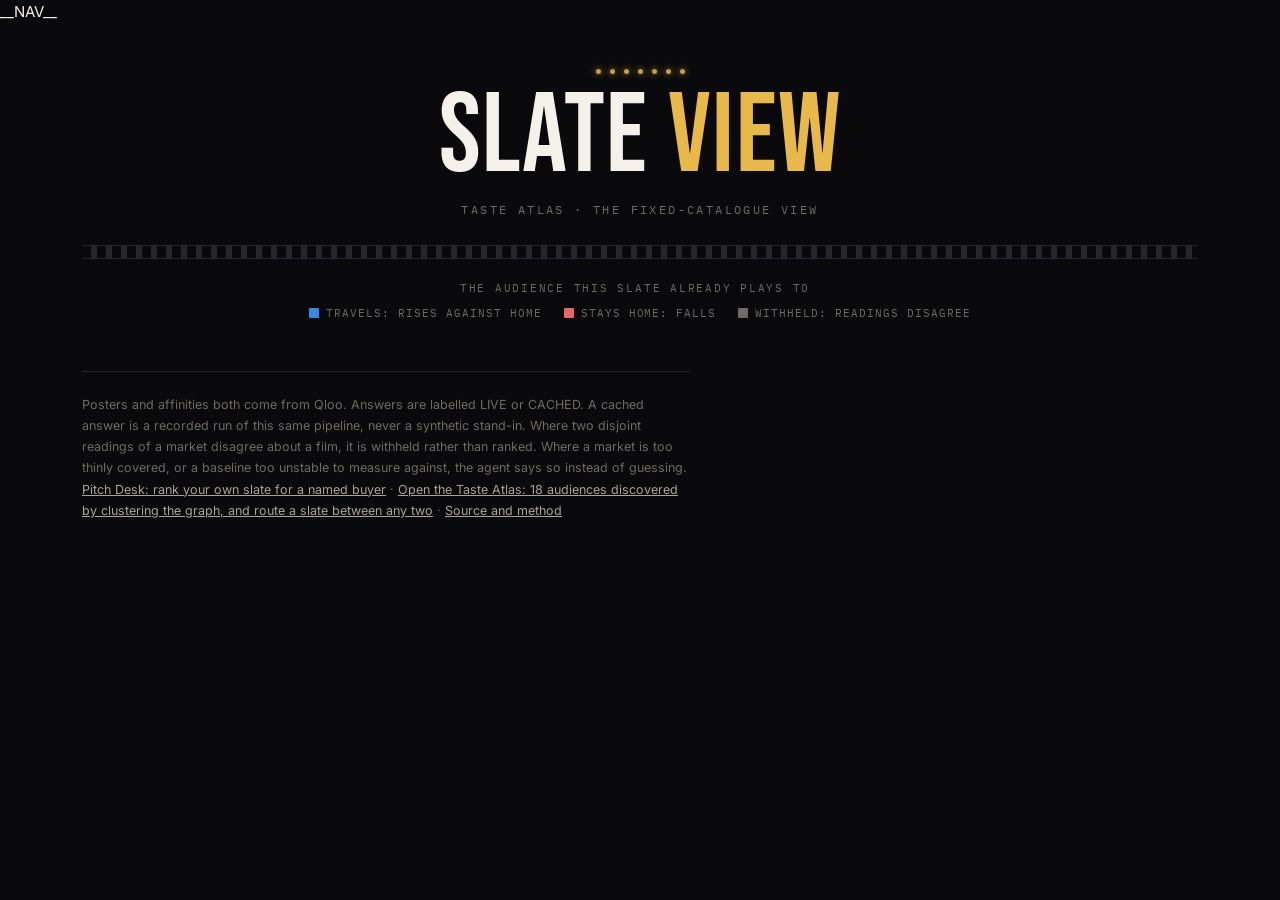
<file: app/index.html>
<!doctype html><meta charset="utf-8">
<meta name="viewport" content="width=device-width,initial-scale=1,viewport-fit=cover">
<title>the Slate view</title>
<link rel="preconnect" href="https://fonts.googleapis.com">
<link rel="preconnect" href="https://fonts.gstatic.com" crossorigin>
<link href="https://fonts.googleapis.com/css2?family=Bebas+Neue&family=IBM+Plex+Mono:wght@400;500&family=Inter:wght@400;500;600&display=swap" rel="stylesheet">
<style>
:root{
  color-scheme:dark;
  --screen:#0a0a0c;        /* the house lights are down */
  --seat:#141419;
  --seat-2:#1c1c23;
  --ink:#f4f1ea;
  --ink-2:#a9a49a;
  --ink-3:#6f6b64;
  --rule:#26262e;
  --bulb:#e8b84b;          /* marquee amber */
  --pos:#3987e5;           /* validated diverging pair, dark steps */
  --neg:#e66767;
  --display:"Bebas Neue",Impact,"Haettenschweiler",sans-serif;
  --sans:Inter,ui-sans-serif,-apple-system,BlinkMacSystemFont,sans-serif;
  --mono:"IBM Plex Mono",ui-monospace,SFMono-Regular,Menlo,monospace;
}
*{box-sizing:border-box}
html{-webkit-text-size-adjust:100%}
body{margin:0;overflow-x:hidden;background:var(--screen);color:var(--ink);
  font:400 15px/1.55 var(--sans);-webkit-font-smoothing:antialiased}
.wrap{width:100%;max-width:1180px;margin:0 auto;padding:0 clamp(14px,3.5vw,32px) 90px}

/* ---------- marquee ---------- */
.marquee{padding:clamp(26px,5vw,46px) 0 0;text-align:center}
.bulbs{display:flex;justify-content:center;gap:9px;margin-bottom:16px}
.bulbs i{width:5px;height:5px;border-radius:50%;background:var(--bulb);
  box-shadow:0 0 7px var(--bulb);opacity:.85}
h1{font:400 clamp(52px,12vw,112px)/0.86 var(--display);letter-spacing:.012em;
  margin:0;color:var(--ink);text-transform:uppercase}
h1 span{color:var(--bulb)}
.tagline{font:400 12px/1.5 var(--mono);letter-spacing:.2em;text-transform:uppercase;
  color:var(--ink-3);margin:14px 0 0}
.strip{height:14px;margin:26px 0 0;border-top:1px solid var(--rule);
  border-bottom:1px solid var(--rule);
  background:repeating-linear-gradient(90deg,transparent 0 9px,var(--rule) 9px 15px)}

/* ---------- picker ---------- */
.pickrow{display:flex;align-items:center;justify-content:center;gap:10px;
  flex-wrap:wrap;margin:24px 0 8px}
.picklabel{font:400 11px/1 var(--mono);letter-spacing:.16em;text-transform:uppercase;
  color:var(--ink-3)}
button{font:400 20px/1 var(--display);letter-spacing:.05em;padding:9px 17px 7px;
  border:1px solid var(--rule);background:var(--seat);color:var(--ink-2);
  cursor:pointer;border-radius:2px;transition:.14s}
button:hover{color:var(--ink);border-color:var(--bulb)}
button[aria-pressed=true]{background:var(--bulb);color:#140f02;border-color:var(--bulb)}
button:focus-visible{outline:2px solid var(--bulb);outline-offset:3px}

.legendrow{display:flex;justify-content:center;gap:22px;flex-wrap:wrap;
  margin:14px 0 2px;font:400 11px/1 var(--mono);letter-spacing:.09em;
  text-transform:uppercase;color:var(--ink-3)}
.legendrow .key{display:inline-flex;align-items:center;gap:7px}
.sw{width:10px;height:10px;border-radius:1px;display:inline-block}
.sw.up{background:var(--pos)} .sw.down{background:var(--neg)}
.sw.muted{background:var(--ink-3)}

/* ---------- run bar ---------- */
.runbar{display:flex;align-items:center;justify-content:center;gap:14px;
  flex-wrap:wrap;font:400 11.5px/1 var(--mono);color:var(--ink-3);
  letter-spacing:.08em;text-transform:uppercase;margin:16px 0 4px}
.badge{padding:5px 9px;border:1px solid currentColor;border-radius:2px}
.badge.LIVE{color:var(--pos)}
.badge.CACHED{color:var(--bulb)}
.badge.UNAVAILABLE{color:var(--ink-3)}
.note{max-width:74ch;margin:14px auto 0;text-align:center;color:var(--ink-2);
  font-size:14px;line-height:1.6}

/* ---------- market row ---------- */
.row-head{display:flex;align-items:baseline;gap:14px;flex-wrap:wrap;
  margin:38px 0 4px}
.row-head h2{font:400 clamp(28px,4.4vw,42px)/1 var(--display);letter-spacing:.02em;
  margin:0;text-transform:uppercase}
.row-meta{font:400 11px/1 var(--mono);color:var(--ink-3);letter-spacing:.08em;
  text-transform:uppercase}
.rail{display:grid;grid-auto-flow:column;grid-auto-columns:clamp(124px,17vw,168px);
  gap:clamp(10px,1.6vw,18px);overflow-x:auto;padding:16px 2px 8px;
  scroll-snap-type:x proximity;scrollbar-width:thin}
.rail::-webkit-scrollbar{height:6px}
.rail::-webkit-scrollbar-thumb{background:var(--rule);border-radius:3px}
.card{scroll-snap-align:start;position:relative;text-decoration:none;color:inherit}
.poster{position:relative;aspect-ratio:2/3;background:var(--seat-2);
  border:1px solid var(--rule);border-radius:3px;overflow:hidden;
  transition:transform .16s ease,border-color .16s ease}
.card:hover .poster{transform:translateY(-4px) scale(1.022);border-color:var(--ink-3)}
.poster img{width:100%;height:100%;object-fit:cover;display:block}
.poster .fallback{position:absolute;inset:0;display:grid;place-items:center;
  padding:10px;text-align:center;font:400 17px/1.05 var(--display);
  letter-spacing:.03em;color:var(--ink-3);text-transform:uppercase}
.verdict{position:absolute;top:7px;right:7px;padding:4px 7px;border-radius:2px;
  font:500 12px/1 var(--mono);backdrop-filter:blur(3px);
  background:rgba(5,5,7,.78);border:1px solid currentColor}
.verdict.up{color:var(--pos)}
.verdict.down{color:var(--neg)}
.poster::after{content:"";position:absolute;left:0;right:0;bottom:0;height:34px;
  background:linear-gradient(to top,rgba(5,5,7,.8),transparent);pointer-events:none}
.bar{position:absolute;left:0;bottom:0;height:4px;z-index:2}
.bar.up{background:var(--pos)}
.bar.down{background:var(--neg)}
.cap{margin-top:8px;font-size:12.5px;line-height:1.3;color:var(--ink-2)}
.card.muted .poster{filter:grayscale(1) brightness(.5)}
.card.muted .cap{color:var(--ink-3);text-decoration:line-through;
  text-decoration-color:var(--ink-3)}
.ribbon{position:absolute;top:9px;left:-30px;transform:rotate(-45deg);
  background:var(--ink-3);color:var(--screen);font:500 9px/1 var(--mono);
  letter-spacing:.14em;padding:4px 34px;text-transform:uppercase}

/* ---------- refusal ---------- */
.refusal{border:1px solid var(--bulb);border-radius:3px;padding:26px 28px;
  margin:34px 0;background:linear-gradient(180deg,rgba(232,184,75,.07),transparent)}
.refusal h2{font:400 clamp(30px,5vw,44px)/1 var(--display);letter-spacing:.02em;
  margin:0 0 12px;color:var(--bulb);text-transform:uppercase}
.refusal p{margin:0;color:var(--ink-2);font-size:15px;max-width:72ch;line-height:1.65}

/* ---------- back matter ---------- */
.backmatter{margin-top:52px;border-top:1px solid var(--rule);padding-top:22px}
details{margin-top:14px}
summary{display:inline-block;cursor:pointer;font:400 11px/1 var(--mono);
  letter-spacing:.14em;text-transform:uppercase;color:var(--ink-3)}
summary:hover{color:var(--bulb)}
summary:focus-visible{outline:2px solid var(--bulb);outline-offset:3px}
ol.trace{list-style:none;margin:16px 0 0;padding:0;counter-reset:s}
ol.trace li{display:grid;grid-template-columns:30px 1fr;gap:14px;padding-bottom:14px;
  counter-increment:s}
ol.trace li::before{content:counter(s,decimal-leading-zero);
  font:400 11px/1.6 var(--mono);color:var(--ink-3)}
.act{font:400 15px/1.2 var(--display);letter-spacing:.06em;text-transform:uppercase;
  color:var(--ink)}
.why{font-size:13.5px;color:var(--ink-2);margin-top:3px;max-width:70ch}
.passed{font:400 11.5px/1.5 var(--mono);color:var(--ink-3);margin-top:4px}
table{width:100%;border-collapse:collapse;font:400 12px/1.5 var(--mono);margin-top:12px}
details>table{display:block;overflow-x:auto}
th{text-align:left;font-weight:500;color:var(--ink-3);font-size:10px;
  letter-spacing:.12em;text-transform:uppercase;padding:7px 12px 7px 0;
  border-bottom:1px solid var(--rule)}
td{padding:7px 12px 7px 0;border-bottom:1px solid var(--rule);color:var(--ink-2)}
td.num,th.num{text-align:right;padding-right:0}
.skel{aspect-ratio:2/3;background:linear-gradient(90deg,var(--seat) 25%,
  var(--seat-2) 37%,var(--seat) 63%);background-size:400% 100%;
  animation:sh 1.4s ease infinite;border-radius:3px}
@keyframes sh{0%{background-position:100% 0}100%{background-position:0 0}}
@media (prefers-reduced-motion:reduce){.skel{animation:none}
  .card:hover .poster{transform:none}}
footer{margin-top:40px;color:var(--ink-3);font-size:12.5px;line-height:1.7;
  max-width:76ch}
footer a{color:var(--ink-2)}

/* ---------- shared nav ---------- */
.topnav{position:sticky;top:0;z-index:20;display:flex;align-items:center;
  justify-content:center;gap:clamp(10px,2.5vw,26px);flex-wrap:wrap;
  padding:11px clamp(14px,3.5vw,32px);background:rgba(10,10,12,.86);
  backdrop-filter:blur(8px);border-bottom:1px solid var(--rule)}
.topnav .mark{font:400 19px/1 var(--display);letter-spacing:.06em;
  text-transform:uppercase;color:var(--ink);margin-right:4px}
.topnav .mark b{color:var(--bulb);font-weight:400}
/* The wordmark is a link, so it must not pick up the small mono styling
   the other nav links use, and it needs its own hover cue. */
a.mark{text-decoration:none;border-bottom:0!important;padding:0!important}
a.mark:hover{color:var(--ink)}
a.mark:hover b{filter:brightness(1.18)}
a.mark:focus-visible{outline:2px solid var(--bulb);outline-offset:3px}
.topnav a{font:400 11px/1 var(--mono);letter-spacing:.13em;text-transform:uppercase;
  color:var(--ink-3);text-decoration:none;padding:6px 2px;border-bottom:1px solid transparent}
.topnav a:hover{color:var(--ink)}
.topnav a[aria-current=page]{color:var(--ink);border-bottom-color:var(--bulb)}
.topnav .spacer{flex:1 1 0;min-width:0}
@media (max-width:620px){.topnav{gap:12px}.topnav .spacer{display:none}}
</style>

__NAV__

<div class="wrap">
  <header class="marquee">
    <div class="bulbs"><i></i><i></i><i></i><i></i><i></i><i></i><i></i></div>
    <h1>Slate <span>View</span></h1>
    <p class="tagline">Taste Atlas &middot; the fixed-catalogue view</p>
    <div class="strip"></div>
  </header>

  <div class="pickrow">
    <span class="picklabel">The audience this slate already plays to</span>
    <span id="controls"></span>
  </div>

  <div class="legendrow" id="legend">
    <span class="key"><i class="sw up"></i>travels: rises against home</span>
    <span class="key"><i class="sw down"></i>stays home: falls</span>
    <span class="key"><i class="sw muted"></i>withheld: readings disagree</span>
  </div>
  <div id="out"></div>

  <footer class="backmatter">
    Posters and affinities both come from Qloo. Answers are labelled LIVE or
    CACHED. A cached answer is a recorded run of this same pipeline, never a
    synthetic stand-in. Where two disjoint readings of a market disagree about
    a film, it is withheld rather than ranked. Where a market is too thinly
    covered, or a baseline too unstable to measure against, the agent says so
    instead of guessing.
    <br><a href="/pitch">Pitch Desk: rank your own slate for a named buyer</a>
    &middot; <a href="/">Open the Taste Atlas: 18 audiences discovered by clustering
    the graph, and route a slate between any two</a>
    &middot; <a href="https://github.com/4KInc/travels-well">Source and method</a>
  </footer>
</div>

<script>
const PRESETS = __PRESETS__;
const controls = document.getElementById('controls');
const out = document.getElementById('out');
const el = (t,c,x) => { const e=document.createElement(t);
  if(c) e.className=c; if(x!==undefined) e.textContent=x; return e; };
const fmt = v => (v>=0?'+':'−') + Math.abs(v).toFixed(2);

PRESETS.forEach(p => {
  const b = el('button', null, p.label);
  b.setAttribute('aria-pressed','false'); b.dataset.id = p.id;
  b.onclick = () => run(p,b);
  controls.appendChild(b);
});

function skeleton(){
  out.innerHTML = '';
  const h = el('div','row-head'); h.appendChild(el('h2',null,'Reading each market twice'));
  out.appendChild(h);
  const rail = el('div','rail');
  for(let i=0;i<7;i++) rail.appendChild(el('div','skel'));
  out.appendChild(rail);
}

function run(p, btn){
  [...controls.children].forEach(c=>c.setAttribute('aria-pressed','false'));
  btn.setAttribute('aria-pressed','true');
  skeleton();
  fetch('/api/run?preset='+encodeURIComponent(p.id))
    .then(r=>r.json()).then(d=>render(d,p))
    .catch(e=>{ out.innerHTML=''; out.appendChild(el('p','note','Could not reach the server: '+e)); });
}

function posterCard(item, kind){
  // kind: 'up' | 'down' | 'muted'
  const c = el('div','card' + (kind==='muted' ? ' muted' : ''));
  const box = el('div','poster');
  if(item.image){
    const img = new Image();
    img.src = item.image; img.alt = item.title; img.loading = 'lazy';
    img.onerror = () => { img.remove(); box.appendChild(el('div','fallback',item.title)); };
    box.appendChild(img);
  } else {
    box.appendChild(el('div','fallback',item.title));
  }
  if(kind==='muted'){
    box.appendChild(el('div','ribbon','withheld'));
  } else {
    box.appendChild(el('div','verdict '+kind, fmt(item.shift)));
    // The chip carries the number only; the legend above says what the
    // colours mean, so the poster does not repeat it twenty times.
    const bar = el('div','bar '+kind);
    bar.style.width = Math.round(Math.min(Math.abs(item.shift),1)*100)+'%';
    box.appendChild(bar);
  }
  c.appendChild(box);
  c.appendChild(el('div','cap',item.title));
  c.title = item.title + (kind==='muted' ? ': two readings disagree, withheld'
    : ': ' + fmt(item.shift) + ' against home');
  return c;
}

function rail(items, kind){
  const r = el('div','rail');
  items.forEach(i => r.appendChild(posterCard(i, kind)));
  return r;
}

function marketBlock(m){
  const frag = document.createDocumentFragment();
  const head = el('div','row-head');
  head.appendChild(el('h2',null,m.market));
  head.appendChild(el('span','row-meta',
    m.compared_on + ' films · readings agree ' +
    (m.anchor_agreement==null?'n/a':m.anchor_agreement.toFixed(2))));
  frag.appendChild(head);

  const ranked = [...(m.travels||[]), ...(m.does_not_travel||[])]
    .sort((a,b)=>b.shift-a.shift);
  if(ranked.length){
    const r = el('div','rail');
    ranked.forEach(i => r.appendChild(posterCard(i, i.shift>=0?'up':'down')));
    frag.appendChild(r);
  }
  if(m.uncertain && m.uncertain.length){
    const h = el('div','row-head');
    h.appendChild(el('span','row-meta','Evidence unstable, withheld ('+m.uncertain.length+')'));
    frag.appendChild(h);
    frag.appendChild(rail(m.uncertain,'muted'));
  }
  if(ranked.length){
    const d = el('details');
    d.appendChild(el('summary',null,'Table view'));
    const tb = el('table');
    tb.innerHTML = '<thead><tr><th>Film</th><th>Verdict</th>'+
      '<th class="num">Shift vs home</th></tr></thead>';
    const body = el('tbody');
    ranked.forEach(i=>{
      const tr = el('tr');
      tr.appendChild(el('td',null,i.title));
      tr.appendChild(el('td',null,i.shift>=0?'Travels':'Stays home'));
      tr.appendChild(el('td','num',fmt(i.shift)));
      body.appendChild(tr);
    });
    tb.appendChild(body); d.appendChild(tb); frag.appendChild(d);
  }
  return frag;
}

function render(d,p){
  out.innerHTML='';
  const bar = el('div','runbar');
  bar.appendChild(el('span','badge '+(d.source||''), d.source||'?'));
  if(d.home_market) bar.appendChild(el('span',null,'home · '+d.home_market));
  const ev = d.evidence && d.evidence.summary;
  if(ev) bar.appendChild(el('span',null, ev.calls+' qloo calls'));
  out.appendChild(bar);
  if(p.note) out.appendChild(el('p','note',p.note));
  if(d.disclosure) out.appendChild(el('p','note',d.disclosure));

  if(d.aborted){
    const r = el('div','refusal');
    r.appendChild(el('h2',null,'No verdict offered'));
    r.appendChild(el('p',null,d.aborted));
    out.appendChild(r);
  }
  (d.markets||[]).forEach(m => out.appendChild(marketBlock(m)));
  Object.entries(d.abstained||{}).forEach(([mk,why])=>{
    const r = el('div','refusal');
    r.appendChild(el('h2',null,mk.split(',')[0]+': abstained'));
    r.appendChild(el('p',null,why));
    out.appendChild(r);
  });

  if(d.steps && d.steps.length){
    const back = el('div','backmatter');
    const det = el('details');
    det.appendChild(el('summary',null,'How it decided ('+d.steps.length+' steps)'));
    const ol = el('ol','trace');
    d.steps.forEach(s=>{
      const li = el('li'); const b = el('div');
      b.appendChild(el('div','act', s.action.replace(/_/g,' ')));
      b.appendChild(el('div','why', s.reason));
      if(s.rejected && s.rejected.length)
        b.appendChild(el('div','passed','passed over: '+s.rejected.join(', ')));
      li.appendChild(b); ol.appendChild(li);
    });
    det.appendChild(ol); back.appendChild(det);
    if(d.evidence && d.evidence.calls){
      const ed = el('details');
      ed.appendChild(el('summary',null,'Evidence: every call behind these numbers ('+d.evidence.calls.length+')'));
      const tb = el('table');
      tb.innerHTML = '<thead><tr><th>#</th><th>Endpoint</th><th>Market</th>'+
        '<th>Anchors</th><th class="num">Results</th></tr></thead>';
      const body = el('tbody');
      d.evidence.calls.forEach(cl=>{
        const tr = el('tr');
        tr.appendChild(el('td',null,cl.id));
        tr.appendChild(el('td',null,cl.path));
        tr.appendChild(el('td',null,(cl.params&&cl.params._market)||'n/a'));
        tr.appendChild(el('td',null,(cl.params&&cl.params._anchor_set)||'n/a'));
        tr.appendChild(el('td','num',cl.results));
        body.appendChild(tr);
      });
      tb.appendChild(body); ed.appendChild(tb); back.appendChild(ed);
    }
    out.appendChild(back);
  }
}

const want = new URLSearchParams(location.search).get('preset');
const first = [...controls.children].find(c=>c.dataset.id===want) || controls.children[0];
if(first) first.click();
</script>
</file>
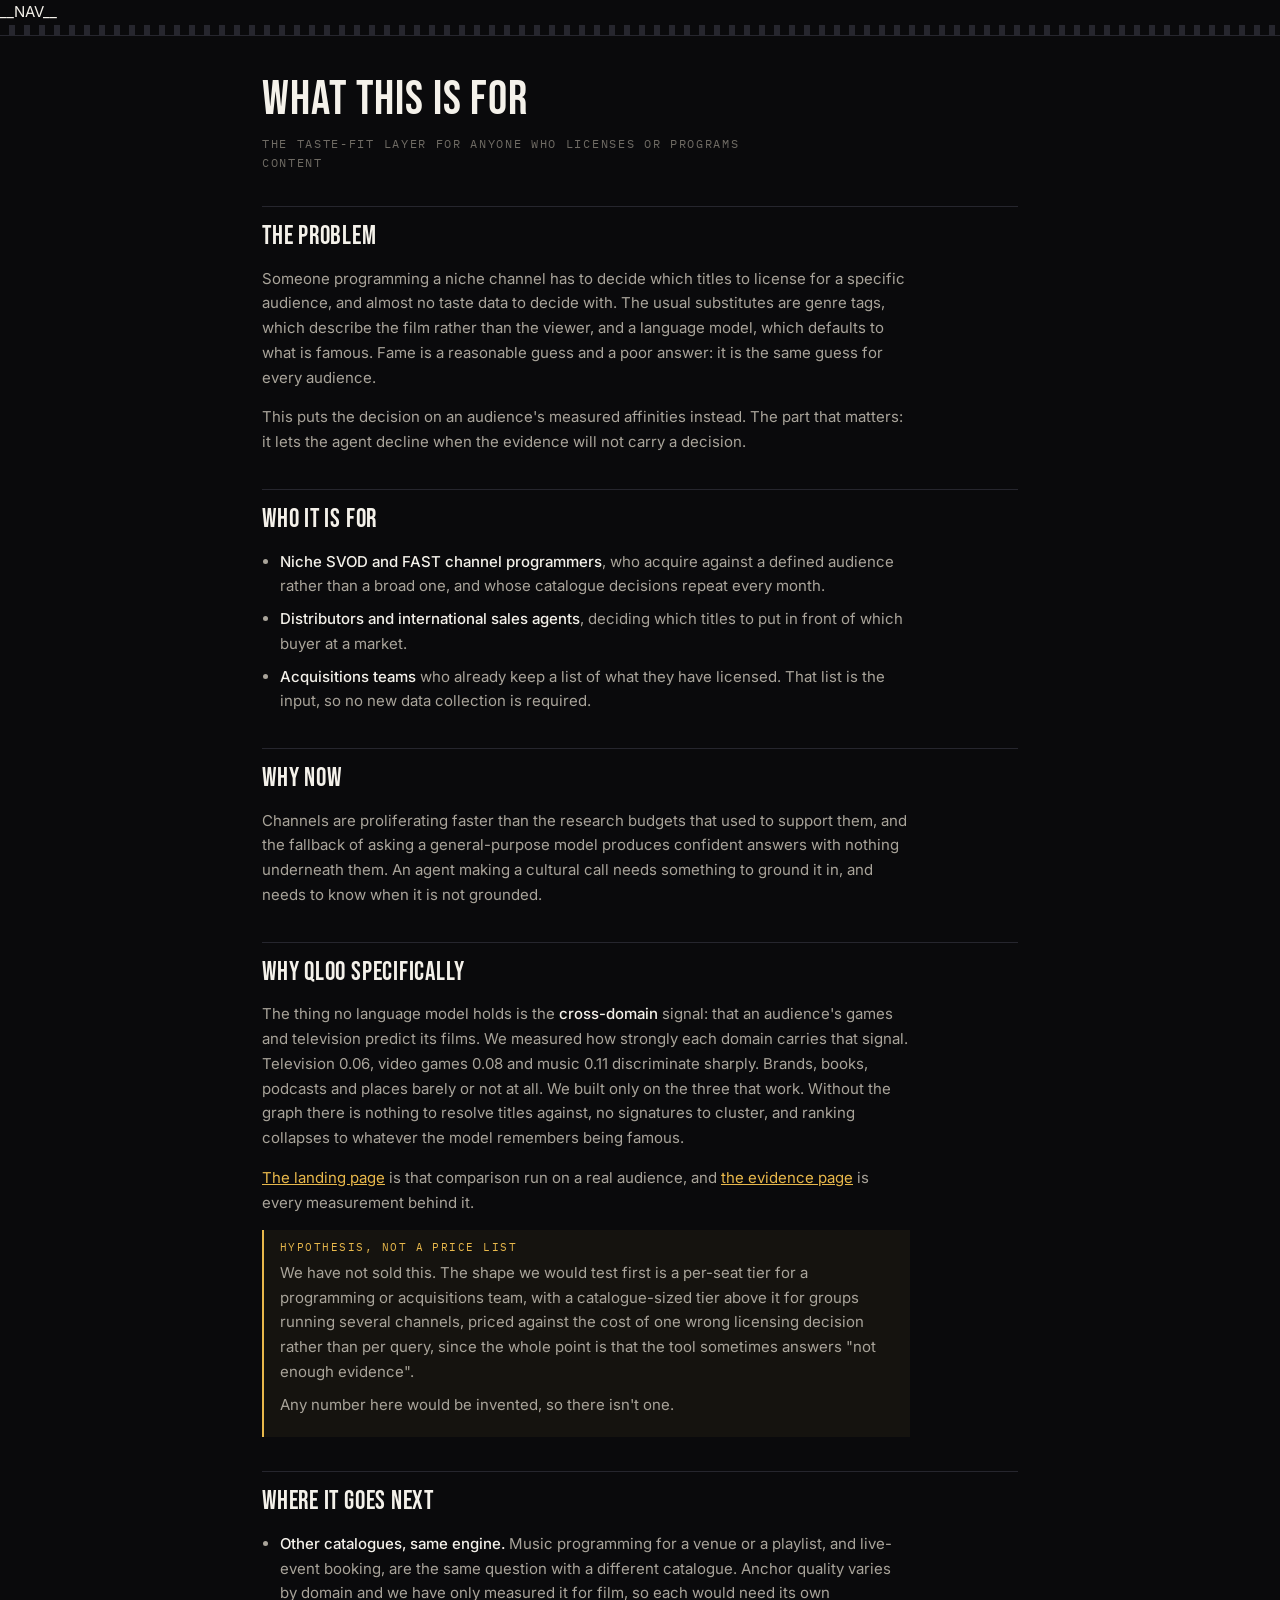
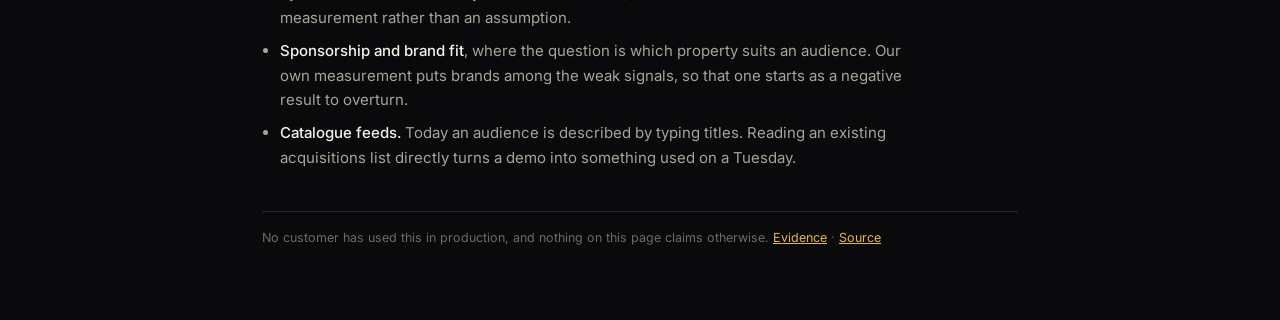
<file: app/about.html>
<!doctype html><meta charset="utf-8">
<meta name="viewport" content="width=device-width,initial-scale=1,viewport-fit=cover">
<title>__PRODUCT_NAME__ · About</title>
<link rel="preconnect" href="https://fonts.googleapis.com">
<link rel="preconnect" href="https://fonts.gstatic.com" crossorigin>
<link href="https://fonts.googleapis.com/css2?family=Bebas+Neue&family=IBM+Plex+Mono:wght@400;500&family=Inter:wght@400;500;600&display=swap" rel="stylesheet">
<style>
:root{color-scheme:dark;
  --screen:#0a0a0c;--seat:#141419;--seat-2:#1c1c23;--ink:#f4f1ea;--ink-2:#a9a49a;
  --ink-3:#6f6b64;--rule:#26262e;--bulb:#e8b84b;
  --display:"Bebas Neue",Impact,sans-serif;
  --sans:Inter,ui-sans-serif,-apple-system,sans-serif;
  --mono:"IBM Plex Mono",ui-monospace,Menlo,monospace}
*{box-sizing:border-box}
body{margin:0;overflow-x:hidden;background:var(--screen);color:var(--ink);
  font:400 15px/1.65 var(--sans);-webkit-font-smoothing:antialiased}
a{color:var(--bulb)}
.wrap{max-width:820px;margin:0 auto;padding:0 clamp(14px,3.5vw,32px) 72px}
.topnav{position:sticky;top:0;z-index:20;display:flex;align-items:center;
  justify-content:center;gap:clamp(10px,2.5vw,26px);flex-wrap:wrap;
  padding:11px clamp(14px,3.5vw,32px);background:rgba(10,10,12,.86);
  backdrop-filter:blur(8px);border-bottom:1px solid var(--rule)}
.topnav .mark{font:400 19px/1 var(--display);letter-spacing:.06em;
  text-transform:uppercase;color:var(--ink);margin-right:4px}
.topnav .mark b{color:var(--bulb);font-weight:400}
/* The wordmark is a link, so it must not pick up the small mono styling
   the other nav links use, and it needs its own hover cue. */
a.mark{text-decoration:none;border-bottom:0!important;padding:0!important}
a.mark:hover{color:var(--ink)}
a.mark:hover b{filter:brightness(1.18)}
a.mark:focus-visible{outline:2px solid var(--bulb);outline-offset:3px}
.topnav a{font:400 11px/1 var(--mono);letter-spacing:.13em;text-transform:uppercase;
  color:var(--ink-3);text-decoration:none;padding:6px 2px;border-bottom:1px solid transparent}
.topnav a:hover{color:var(--ink)}
.topnav a[aria-current=page]{color:var(--ink);border-bottom-color:var(--bulb)}
.topnav .spacer{flex:1 1 0;min-width:0}
@media (max-width:620px){.topnav{gap:12px}.topnav .spacer{display:none}}
.strip{height:11px;border-bottom:1px solid var(--rule);
  background:repeating-linear-gradient(90deg,transparent 0 9px,var(--rule) 9px 15px)}
h1{font:400 clamp(30px,5vw,48px)/1 var(--display);letter-spacing:.02em;
  text-transform:uppercase;margin:clamp(24px,4vw,40px) 0 0}
h2{font:400 clamp(20px,2.6vw,26px)/1.1 var(--display);letter-spacing:.03em;
  text-transform:uppercase;margin:34px 0 6px;padding-top:16px;
  border-top:1px solid var(--rule)}
p{max-width:72ch;color:var(--ink-2)}
p b,li b{color:var(--ink);font-weight:500}
ul{max-width:72ch;padding-left:18px;color:var(--ink-2)}
li{margin-bottom:8px}
.tagline{font:400 12px/1.6 var(--mono);letter-spacing:.14em;text-transform:uppercase;
  color:var(--ink-3);margin:10px 0 0}
.hyp{border-left:2px solid var(--bulb);padding:12px 16px;margin:14px 0 0;
  background:rgba(232,184,75,.05);max-width:72ch}
.hyp .label{font:400 10.5px/1 var(--mono);letter-spacing:.14em;text-transform:uppercase;
  color:var(--bulb);display:block;margin-bottom:8px}
.hyp p{margin:0 0 8px;color:var(--ink-2)}
blockquote{margin:16px 0 0;padding:14px 18px;border-left:2px solid var(--rule);
  background:var(--seat);max-width:72ch}
blockquote p{margin:0;color:var(--ink);font-size:16px;line-height:1.6}
blockquote cite{display:block;margin-top:9px;font:400 11.5px/1 var(--mono);
  color:var(--ink-3);font-style:normal}
footer{margin:40px 0 0;border-top:1px solid var(--rule);padding-top:16px;
  color:var(--ink-3);font-size:12.5px}
</style>

__NAV__
<div class="strip"></div>

<div class="wrap">
<h1>What this is for</h1>
<p class="tagline">The taste-fit layer for anyone who licenses or programs content</p>

<h2>The problem</h2>
<p>Someone programming a niche channel has to decide which titles to license for
a specific audience, and almost no taste data to decide with. The usual
substitutes are genre tags, which describe the film rather than the viewer, and
a language model, which defaults to what is famous. Fame is a reasonable guess
and a poor answer: it is the same guess for every audience.</p>
<p>This puts the decision on an audience's measured affinities instead. The
part that matters: it lets the agent decline when the evidence will not carry a
decision.</p>

<h2>Who it is for</h2>
<ul>
<li><b>Niche SVOD and FAST channel programmers</b>, who acquire against a
defined audience rather than a broad one, and whose catalogue decisions repeat
every month.</li>
<li><b>Distributors and international sales agents</b>, deciding which titles to
put in front of which buyer at a market.</li>
<li><b>Acquisitions teams</b> who already keep a list of what they have
licensed. That list is the input, so no new data collection is required.</li>
</ul>

<h2>Why now</h2>
<p>Channels are proliferating faster than the research budgets that used to
support them, and the fallback of asking a general-purpose model produces
confident answers with nothing underneath them. An agent making a cultural call
needs something to ground it in, and needs to know when it is not grounded.</p>

<h2>Why Qloo specifically</h2>
<p>The thing no language model holds is the <b>cross-domain</b> signal: that an
audience's games and television predict its films. We measured how strongly each
domain carries that signal. Television 0.06, video games 0.08 and music 0.11
discriminate sharply. Brands, books, podcasts and places barely or not at all.
We built only on the three that work. Without the graph there is nothing to
resolve titles against, no signatures to cluster, and ranking collapses to
whatever the model remembers being famous.</p>
<p><a href="/">The landing page</a> is that comparison run on a real audience,
and <a href="/evidence">the evidence page</a> is every measurement behind it.</p>

<div class="hyp">
  <span class="label">Hypothesis, not a price list</span>
  <p>We have not sold this. The shape we would test first is a per-seat tier for
  a programming or acquisitions team, with a catalogue-sized tier above it for
  groups running several channels, priced against the cost of one wrong
  licensing decision rather than per query, since the whole point is that the
  tool sometimes answers "not enough evidence".</p>
  <p>Any number here would be invented, so there isn't one.</p>
</div>

<h2>Where it goes next</h2>
<ul>
<li><b>Other catalogues, same engine.</b> Music programming for a venue or a
playlist, and live-event booking, are the same question with a different
catalogue. Anchor quality varies by domain and we have only measured it for
film, so each would need its own measurement rather than an assumption.</li>
<li><b>Sponsorship and brand fit</b>, where the question is which property suits
an audience. Our own measurement puts brands among the weak signals, so
that one starts as a negative result to overturn.</li>
<li><b>Catalogue feeds.</b> Today an audience is described by typing titles.
Reading an existing acquisitions list directly turns a demo into something used
on a Tuesday.</li>
</ul>

<div id="quote"></div>

<footer>
  No customer has used this in production, and nothing on this page claims
  otherwise. <a href="/evidence">Evidence</a> · <a href="__REPO_URL__">Source</a>
</footer>
</div>

<script>
// The quote block renders only when a real one has been given, with
// permission. There is no placeholder text standing in for a person.
const Q=__CUSTOMER_QUOTE__, A=__CUSTOMER_QUOTE_ATTRIBUTION__;
if(Q){
  const b=document.createElement('blockquote');
  const p=document.createElement('p'); p.textContent='“'+Q+'”';
  b.appendChild(p);
  if(A){const c=document.createElement('cite'); c.textContent=A; b.appendChild(c);}
  document.getElementById('quote').appendChild(b);
}
</script>
</file>
